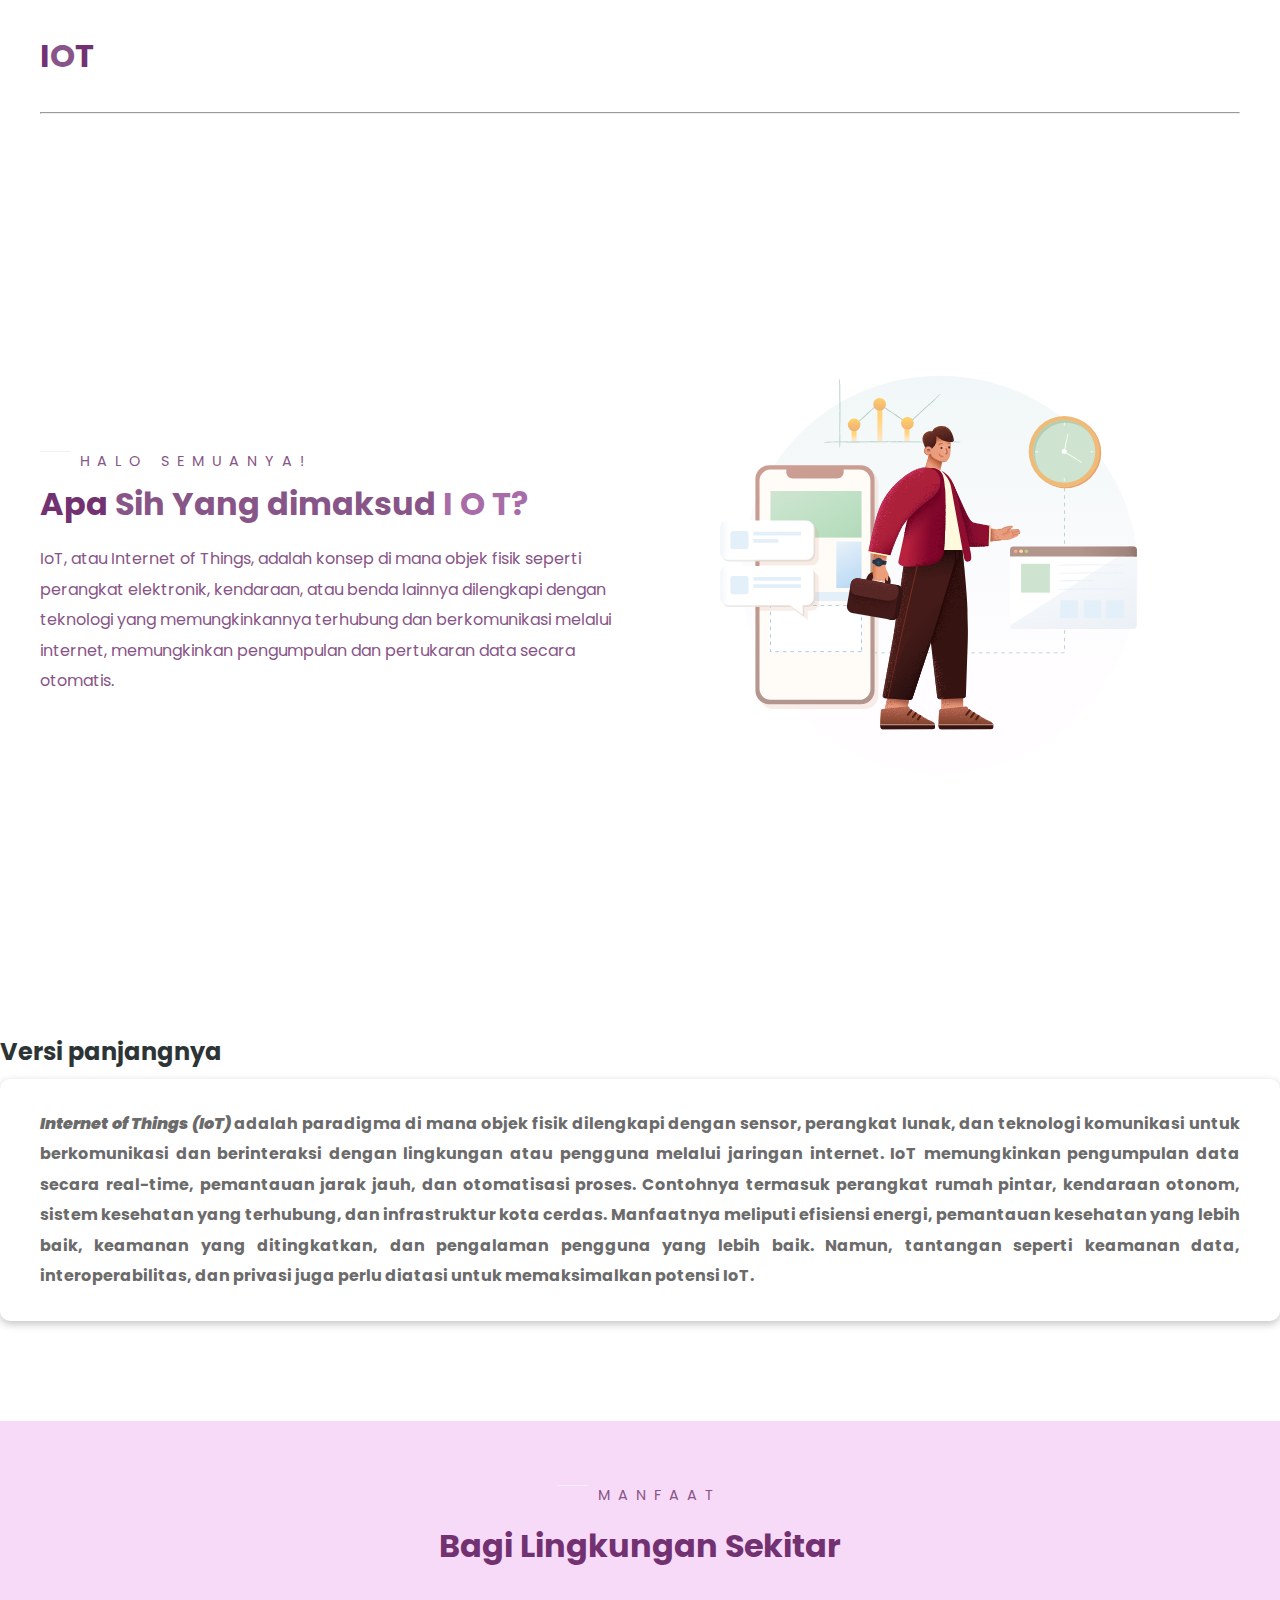
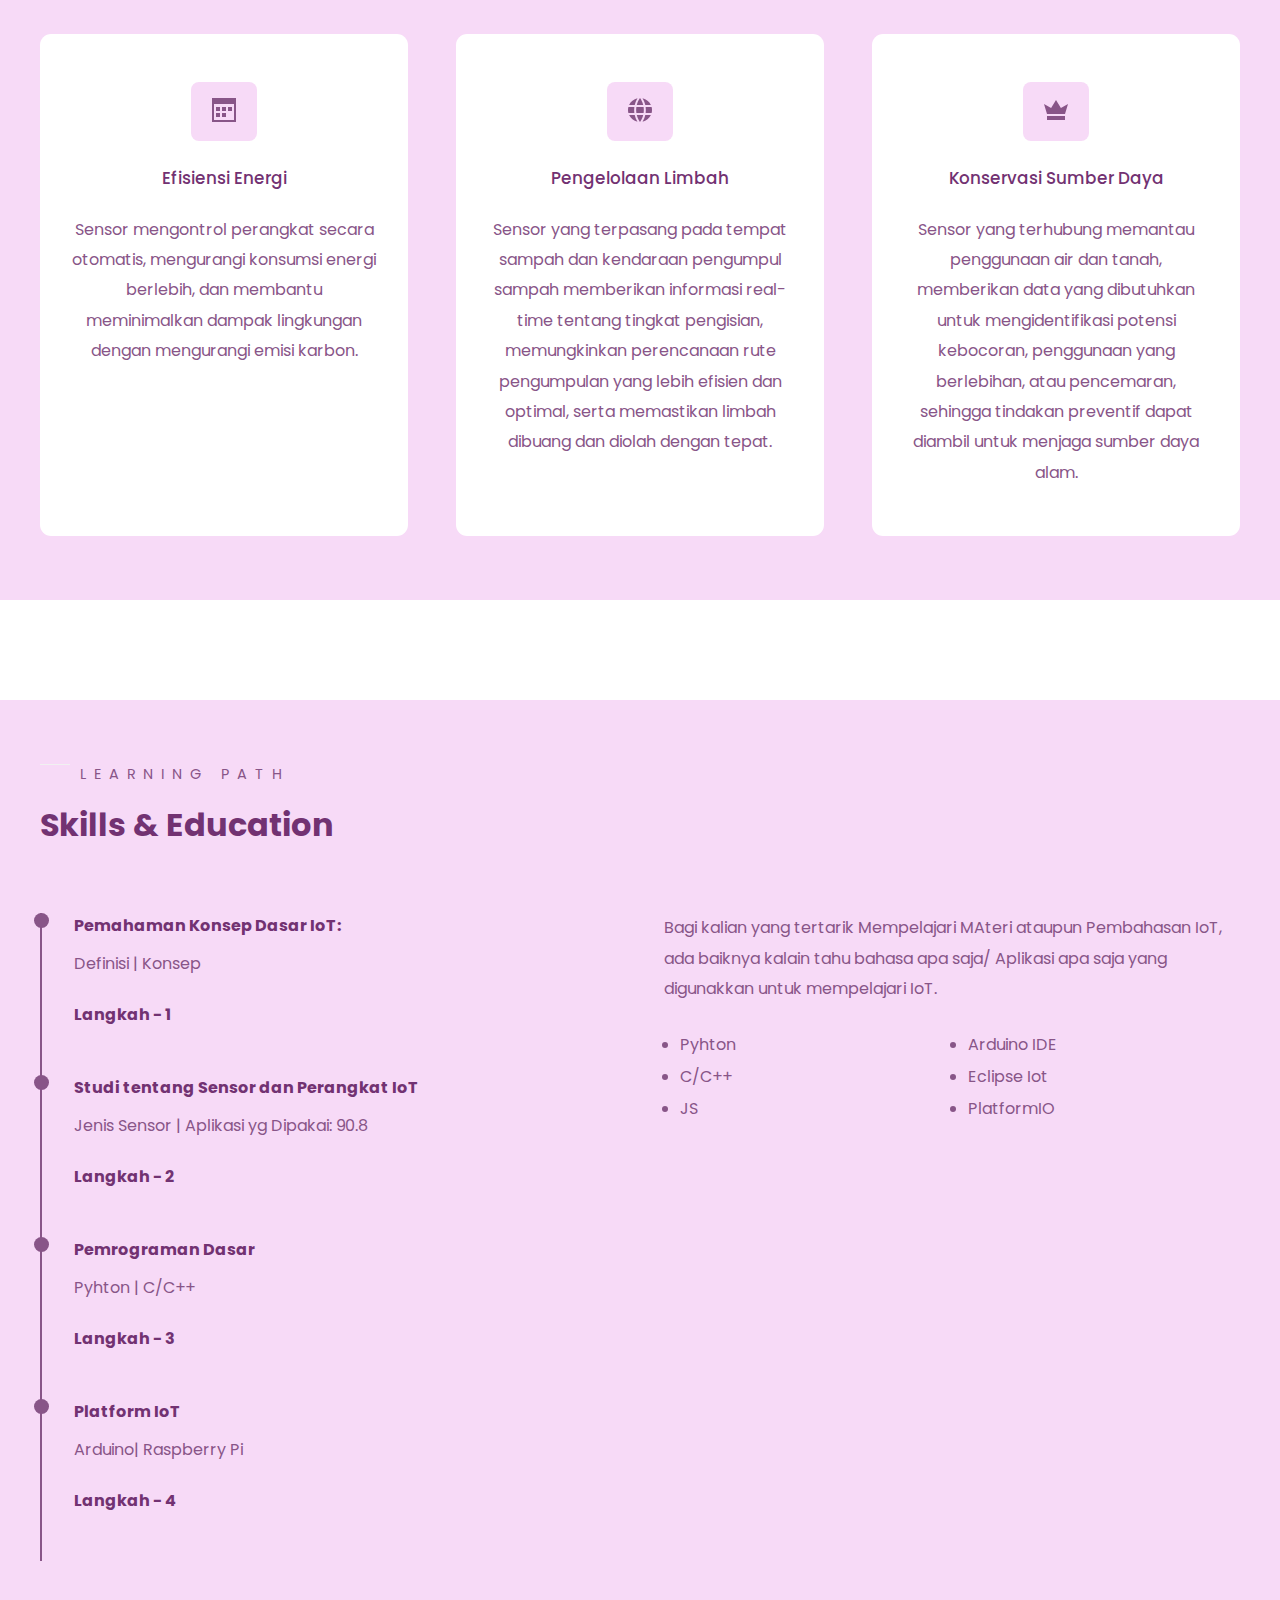
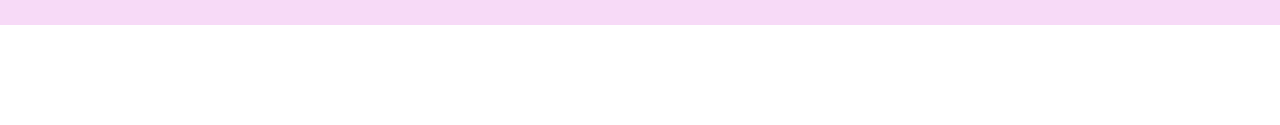
<file: Zit 3/webPelengkap IOT/index.html>
<!DOCTYPE html>
<html lang="en">
  <head>
    <meta charset="UTF-8" />
    <meta name="viewport" content="width=device-width, initial-scale=1.0" />
    <title>Website Penjelasan IOT</title>
    <link rel="stylesheet" href="style.css" />
    <link rel="stylesheet" href="responsive.css" />
  </head>
  <body>
    <!-- Header -->
    <header>
      <div class="main-container">
        <div class="nav">
          <div class="logo">
            <a href="#">I<span>O</span>T</a>
          </div>

          <nav>
            <ul>
              <li><a href="#services">Services</a></li>
              <li><a href="#skills">Skills</a></li>
            </ul>
          </nav>
          <div class="menu">
            <div class="menu-1"></div>
            <div class="menu-2"></div>
            <div class="menu-3"></div>
          </div>
        </div>
        <hr />
        <section id="hero">
          <div class="hero-left">
            <h3 class="pre-title">Halo Semuanya!</h3>
            <h1 class="hero-name">
              Apa <span>Sih Yang dimaksud </span
              ><span style="color: rgb(168, 109, 168)">I O T?</span>
            </h1>
            <p>
              IoT, atau Internet of Things, adalah konsep di mana objek fisik seperti perangkat elektronik, kendaraan, atau benda lainnya dilengkapi dengan teknologi yang memungkinkannya terhubung dan berkomunikasi melalui internet, memungkinkan pengumpulan dan pertukaran data secara otomatis.
            </p>
          </div>
          <div class="hero-right">
            <img src="stuff/sapiens.svg" alt="Personal Standing" />
          </div>
        </section>
      </div>
    </header>
    <!-- End of Header -->

    <div class="container">
      <section class="about-section">
          <h2>Versi panjangnya</h2>
          <div class="section-content-wrapper">
              <p>
                  <b><i>Internet of Things (IoT) </i></b> adalah paradigma di mana objek fisik dilengkapi dengan sensor, perangkat lunak, dan teknologi komunikasi untuk berkomunikasi dan berinteraksi dengan lingkungan atau pengguna melalui jaringan internet. IoT memungkinkan pengumpulan data secara real-time, pemantauan jarak jauh, dan otomatisasi proses. Contohnya termasuk perangkat rumah pintar, kendaraan otonom, sistem kesehatan yang terhubung, dan infrastruktur kota cerdas. Manfaatnya meliputi efisiensi energi, pemantauan kesehatan yang lebih baik, keamanan yang ditingkatkan, dan pengalaman pengguna yang lebih baik. Namun, tantangan seperti keamanan data, interoperabilitas, dan privasi juga perlu diatasi untuk memaksimalkan potensi IoT.
      </section>
    <!-- Services -->
    <section id="services">
      <div class="services main-container">
        <h3 class="pre-title">Manfaat </h3>
        <h1 class="section-title services-title">Bagi Lingkungan Sekitar</h1>

        <div class="grid-3">
          <!-- Service 1 -->
          <div class="service">
            <div class="service-icon">
              <svg
                xmlns="http://www.w3.org/2000/svg"
                width="24"
                height="24"
                viewBox="0 0 24 24"
              >
                <path
                  d="M22 6v16h-20v-16h20zm2-6h-24v24h24v-24zm-16 9h-4v4h4v-4zm6 0h-4v4h4v-4zm6 0h-4v4h4v-4zm-12 6h-4v4h4v-4zm6 0h-4v4h4v-4z"
                />
              </svg>
            </div>
            <h4>Efisiensi Energi</h4>
            <p>
              Sensor mengontrol perangkat secara otomatis, mengurangi konsumsi energi berlebih, dan membantu meminimalkan dampak lingkungan dengan mengurangi emisi karbon.
            </p>
          </div>

          <!-- Service 2 -->
          <div class="service">
            <div class="service-icon">
              <svg
                width="24"
                height="24"
                xmlns="http://www.w3.org/2000/svg"
                fill-rule="evenodd"
                clip-rule="evenodd"
              >
                <path
                  d="M15.246 17c-.927 3.701-2.547 6-3.246 7-.699-1-2.32-3.298-3.246-7h6.492zm7.664 0c-1.558 3.391-4.65 5.933-8.386 6.733 1.315-2.068 2.242-4.362 2.777-6.733h5.609zm-21.82 0h5.609c.539 2.386 1.47 4.678 2.777 6.733-3.736-.8-6.828-3.342-8.386-6.733zm14.55-2h-7.28c-.29-1.985-.29-4.014 0-6h7.281c.288 1.986.288 4.015-.001 6zm-9.299 0h-5.962c-.248-.958-.379-1.964-.379-3s.131-2.041.379-3h5.962c-.263 1.988-.263 4.012 0 6zm17.28 0h-5.963c.265-1.988.265-4.012.001-6h5.962c.247.959.379 1.964.379 3s-.132 2.042-.379 3zm-8.375-8h-6.492c.925-3.702 2.546-6 3.246-7 1.194 1.708 2.444 3.799 3.246 7zm-8.548-.001h-5.609c1.559-3.39 4.651-5.932 8.387-6.733-1.237 1.94-2.214 4.237-2.778 6.733zm16.212 0h-5.609c-.557-2.462-1.513-4.75-2.778-6.733 3.736.801 6.829 3.343 8.387 6.733z"
                />
              </svg>
            </div>
            <h4>Pengelolaan Limbah</h4>
            <p>
              Sensor yang terpasang pada tempat sampah dan kendaraan pengumpul sampah memberikan informasi real-time tentang tingkat pengisian, memungkinkan perencanaan rute pengumpulan yang lebih efisien dan optimal, serta memastikan limbah dibuang dan diolah dengan tepat.
            </p>
          </div>

          <!-- Service 3 -->
          <div class="service">
            <div class="service-icon">
              <svg
                xmlns="http://www.w3.org/2000/svg"
                width="24"
                height="24"
                viewBox="0 0 24 24"
              >
                <path
                  d="M3 16l-3-10 7.104 4 4.896-8 4.896 8 7.104-4-3 10h-18zm0 2v4h18v-4h-18z"
                />
              </svg>
            </div>
            <h4>Konservasi Sumber Daya</h4>
            <p>
              Sensor yang terhubung memantau penggunaan air dan tanah, memberikan data yang dibutuhkan untuk mengidentifikasi potensi kebocoran, penggunaan yang berlebihan, atau pencemaran, sehingga tindakan preventif dapat diambil untuk menjaga sumber daya alam.
            </p>
          </div>
        </div>
      </div>
    </section>
    <!-- End Of Services -->
    

    <!-- Skills & Education -->
    <section id="skills">
      <div class="skills main-container">
        <h3 class="pre-title">Learning Path</h3>
        <h1 class="section-title">Skills & Education</h1>

        <div class="skills-grid">
          <div class="skills-left">
            <div class="education">
              <div class="line">
                <div></div>
              </div>

              <div class="education-info">
                <h4 class="education-title">Pemahaman Konsep Dasar IoT:</h4>
                <p>Definisi | Konsep</p>
                <h4 class="education-years">Langkah - 1</h4>
              </div>
            </div>

            <div class="education">
              <div class="line">
                <div></div>
              </div>

              <div class="education-info">
                <h4 class="education-title">Studi tentang Sensor dan Perangkat IoT</h4>
                <p>Jenis Sensor | Aplikasi yg Dipakai: 90.8</p>
                <h4 class="education-years">Langkah - 2</h4>
              </div>
            </div>

            <div class="education">
              <div class="line">
                <div></div>
              </div>

              <div class="education-info">
                <h4 class="education-title">Pemrograman Dasar</h4>
                <p>Pyhton | C/C++</p>
                <h4 class="education-years">Langkah - 3</h4>
              </div>
            </div>

            <div class="education">
              <div class="line">
                <div></div>
              </div>

              <div class="education-info">
                <h4 class="education-title">Platform IoT</h4>
                <p>Arduino| Raspberry Pi</p>
                <h4 class="education-years">Langkah - 4</h4>
              </div>
            </div>
            </div>
            <div class="skills-right">
              <p>Bagi kalian yang tertarik Mempelajari MAteri ataupun Pembahasan IoT, ada baiknya kalain tahu bahasa apa saja/ Aplikasi apa saja yang digunakkan untuk mempelajari IoT.</p>

                <div class="skills-list">
                  <ul>
                    <li>Pyhton</li>
                    <li>C/C++</li>
                    <li>JS</li>
                  </ul>

                  <ul>
                    <li>Arduino IDE</li>
                    <li>Eclipse Iot</li>
                    <li>PlatformIO</li>
                  </ul>
                </div>
            </div>
          </div>
        </div>
      </div>
    </section>
    <!-- The End of Skills -->

    

    <script src="main.js"></script>
  </body>
</html>
</file>
<file: Zit 3/webPelengkap IOT/style.css>
@import url('https://fonts.googleapis.com/css2?family=Borel&family=Poppins:wght@400;500;700;900&display=swap');

:root {
    --primaryIconTextColor: rgb(114, 50, 114);
    --secondaryIconTextColor: rgb(136, 85, 136);

    --borderButtonColor: #f1f1f1;

    --primaryBackgroundColor: white;
    --secondaryBackgroundColor: rgb(247, 218, 247);

    --sectionPadding: 4rem 0;
}

* {
    margin: 0;
    padding: 0;
    box-sizing: border-box;
}
body {
    font-family: "Poppins", sans-serif;
}
h1, h2, h3, h4, h5, h6 strong{
    color: var(--primaryIconTextColor);
}
p {
    font-size: 1rem;
    line-height: 1.9rem;
}
p, span, label, input, textarea, li {
    color: var(--secondaryIconTextColor);
}
a {
    text-decoration: none;
}

.main-container {
    width: 1200px;
    margin: 0 auto;
}

@media screen and (max-width: 1200px) {
    .main-container {
        width: 90%;
    }
}

.nav {
    display: flex;
    justify-content: space-between;
    padding: 2rem 0;
}
.nav ul {
    list-style: none;
    display: flex;
    gap: 3rem;
}
.logo {
    display: flex;
    align-items: center;
    font-weight: 700;
    font-size: 2rem;
}
.logo a {
    color: var(--primaryIconTextColor);
}
nav ul li {
    display: none;
    align-items: center;
}
nav ul li a {
    color: var(--primaryIconTextColor);
}

.btn {
    padding: 0.8rem 1.3rem;
    background-color: var(--primaryBackgroundColor);
    border: 1.5px solid var(--borderButtonColor);
    border-radius: 5px;
    cursor: pointer;
    transition: 0.2s ease-in-out;
}
.btn:hover {
    box-shadow: var(--secondaryBackgroundColor) 2px 2px 5px;
}
.menu {
    display: none;
    z-index: 99;
    position: fixed;
    right: 35px;
    top: 33px;
}
.menu div {
    width: 25px;
    height: 2px;
    background-color: var(--primaryIconTextColor);
    margin: 7px;
    transition: all, 0.3s;
    z-index: 99;
}

#hero {
    height: 720px;
    display: grid;
    grid-template-columns: 1fr 1fr;
    align-items: center;
}
.hero-name {
    font-size: 2rem;
    font-weight: 700;
    margin: 0.5rem 0 1rem;
}
.hero-right img {
    width: 90%;
}
.hero-right {
    display: flex;
    justify-content: center;
}
.pre-title {
    letter-spacing: 0.5rem;
    text-transform: uppercase;
    color:  var(--secondaryIconTextColor);
    position: relative;
    padding-left: 40px;
    width: fit-content;
    font-weight: 400;
    font-size: 0.9rem;
}
.pre-title::before {
    content: "";
    width: 30px;
    height: 1px;
    display: block;
    position: absolute;
    background-color: var(--borderButtonColor);
    left: 0;
}

section {
    margin: 100px 0px;
}

.about-section {
    margin-bottom: 40px;
}

 .about-section h2 {
    color: #2d3436;
    margin: 10px 0px;
}

* {
    margin: 0;
    padding: 0;
    box-sizing: border-box;
    scroll-behavior: smooth;
}
.h2 {
    display: block;
    font-size: 1.5rem;
    margin-block-start: 0.83em;
    margin-block-end: 0.83em;
    margin-inline-start: 0px;
    margin-inline-end: 0px;
    font-weight: bold;
    unicode-bidi: isolate;

}

 .about-section .section-content-wrapper {
    box-shadow: rgba(0, 0, 0, 0.24) 0px 3px 8px;
    padding: 30px 40px;
    border-radius: 10px;
}

 .about-section .section-content-wrapper p {
    color: rgb(107, 107, 107);
    font-weight: 700;
    text-align: justify;
}

#services {
    background: var(--secondaryBackgroundColor);
    padding: var(--sectionPadding);
}
.services .pre-title {
    margin: 0 auto;
}
.services-title {
    text-align: center;
}
.section-title {
    margin: 1rem 0 4rem;
    font-size: 2rem;
}
.grid-3 {
    display: grid;
    grid-template-columns: repeat(auto-fit, minmax(250px, 1fr));
    gap: 3rem;
}
.service {
    padding: 3rem 2rem;
    text-align: center;
    background-color: var(--primaryBackgroundColor);
    border-radius: 0.7rem;
}
.service h4 {
    margin: 1.5rem 0;
    font-weight: 500;
    font-size: 1.05rem;
}
.service-icon {
    background: var(--secondaryBackgroundColor);
    width: fit-content;
    margin: 0 auto;
    padding: 1rem 1.3rem 0.7rem;
    border-radius: 0.5rem;
}
.service-icon svg {
    fill: var(--secondaryIconTextColor);
}
#achievements {
    padding: var(--sectionPadding);
}
.achievement {
    border-radius: 0.7rem;
    border: 1px solid var(--secondaryBackgroundColor);
    overflow: hidden;
}
.achievement-cover img {
    width: 100%;
    height: 100%;
    object-fit: cover;
}
.achievement-info {
    padding: 2rem 1.5rem;
}
.achievement-title {
    display: flex;
    justify-content: space-between;
    align-items: center;
    gap: 1rem;
}
.achievement h4 {
    font-weight: 500;
    font-size: 1.5rem;
}
.achievement-tags {
    display: flex;
    gap: 1rem;
    margin: 1rem 0;
}
.achievement-tags div {
    font-size: 0.9rem;
    border: 1px solid var(--secondaryBackgroundColor);
    padding: 0.4rem 1rem;
    color: var(--secondaryIconTextColor);
}

#skills {
    padding: var(--sectionPadding);
    background: var(--secondaryBackgroundColor);
}
.skills-grid {
    display: grid;
    grid-template-columns: repeat(auto-fit, minmax(350px, 1fr));
    gap: 3rem;
}
.education {
    display: flex;
    gap: 2rem;
}
.education-line {
    padding: 0 0.7rem;
}
.education .line div {
    width: 2px;
    height: 100%;
    background: var(--secondaryIconTextColor);
    position: relative;
}
.education-info p{
    margin:  0.7rem 0 1.4rem;
}
.education-years {
    margin-bottom: 3rem;
}
.education .line div::before {
    content: "";
    width: 15px;
    height: 15px;
    background-color: var(--secondaryIconTextColor);
    border-radius: 50%;
    position: absolute;
    left: -6px;
}
.skills-list {
    display: grid;
    grid-template-columns: 1fr 1fr;
    margin-top: 1.5rem;
}
.skills-right ul {
    line-height: 2rem;
    padding: 0 1rem;
}

#contacts {
    padding: var(--sectionPadding);
}
.contact {
    display: grid;
    grid-template-columns: repeat(auto-fit, minmax(350px, 1fr));
    gap: 3rem;
}
.contact-form div {
    margin-bottom: 1.4rem;
}
.contact-form input, .contact-form textarea {
    width: 100%;
    padding: 0.75rem 1.3rem;
    font-family: "Poppins";
    border: 1px solid var(--secondaryBackgroundColor);
    border-radius: 10px;
    resize: none;
}
.contact-form input:focus, .contact-form textarea:focus {
    outline: none;
    border: 1px solid var(--primaryIconTextColor);
}
.btn-submit:hover {
    background-color: var(--primaryIconTextColor)
}
.btn-submit {
    width: 100%;
    padding: 0.75rem 1.3rem;
    background-color: var(--secondaryIconTextColor);
    color: white;
    border: none;
    border-radius: 5px;
    cursor: pointer;
    transition: 0.2s ease-in-out;
}
.contact-item {
    display: flex;
    gap: 1.5rem;
    margin-bottom: 2.5rem;
}
.contact-item-icon {
    background-color: var(--secondaryBackgroundColor);
    width: 53px;
    height: 53px;
    border-radius: 9px;
    display: flex;
    justify-content: center;
    align-items: center;
}
.contact-item-icon svg {
    fill: var(--secondaryIconTextColor);
}
.contact-item-detail {
    margin-bottom: 0.6rem;
}
</file>
<file: Zit 3/webPelengkap IOT/responsive.css>
@media screen and (max-width: 1000px) {
    p {
        font: 0.9rem;
        line-height: 1.8rem;
    }
    .grid-3 {
        gap: 1rem;
    }
    .skills-right ul li {
        font-size: 0.9rem;
    }
}

@media screen and (max-width: 825px) {
    .menu {
        display: block;
        cursor: pointer;
    }
    nav {
        position: fixed;
        width: 50%;
        right: 0;
        top: 0;
        height: 100vh;
        flex-direction: column;
        background-color: rgb(247, 218, 247);
        z-index: 9;
        transform: translateX(100%);
        transition: 0.3s ease-in-out;
    }
    nav ul {
        height: 100vh;
        align-items: center;
        flex-direction: column;
        justify-content: center;
    }
    .nav-active {
        transform: translateX(0);
    }
    .toggle-menu .menu-1 {
        transform: rotate(-45deg) translate(-5px, 7px);
    }
    .toggle-menu .menu-2 {
        opacity: 0;
    }
    .toggle-menu .menu-3 {
        transform: rotate(45deg) translate(-5px, -7px);
    }
    .section-title {
        font-size: 1.6rem;
        margin: 0.6rem 0 2.5rem;
    }
    .pre-title {
        font-size: 0.8rem;
    }

    #hero {
        grid-template-columns: 1fr;
        height: fit-content;
    }
    .hero-right {
        order: -1;
    }
    .hero-right img {
        width: 80%;
        margin-top: 20px;
    }
    .hero-left {
        text-align: center;
        padding: 0.5rem;
    }
    .hero-left .pre-title {
        margin: 0 auto;
    }
    .hero-name {
        font: 2.3rem;
        margin: 0.5rem;
    }
    .skill-grid {
        gap: 1rem;
    }
}
</file>
